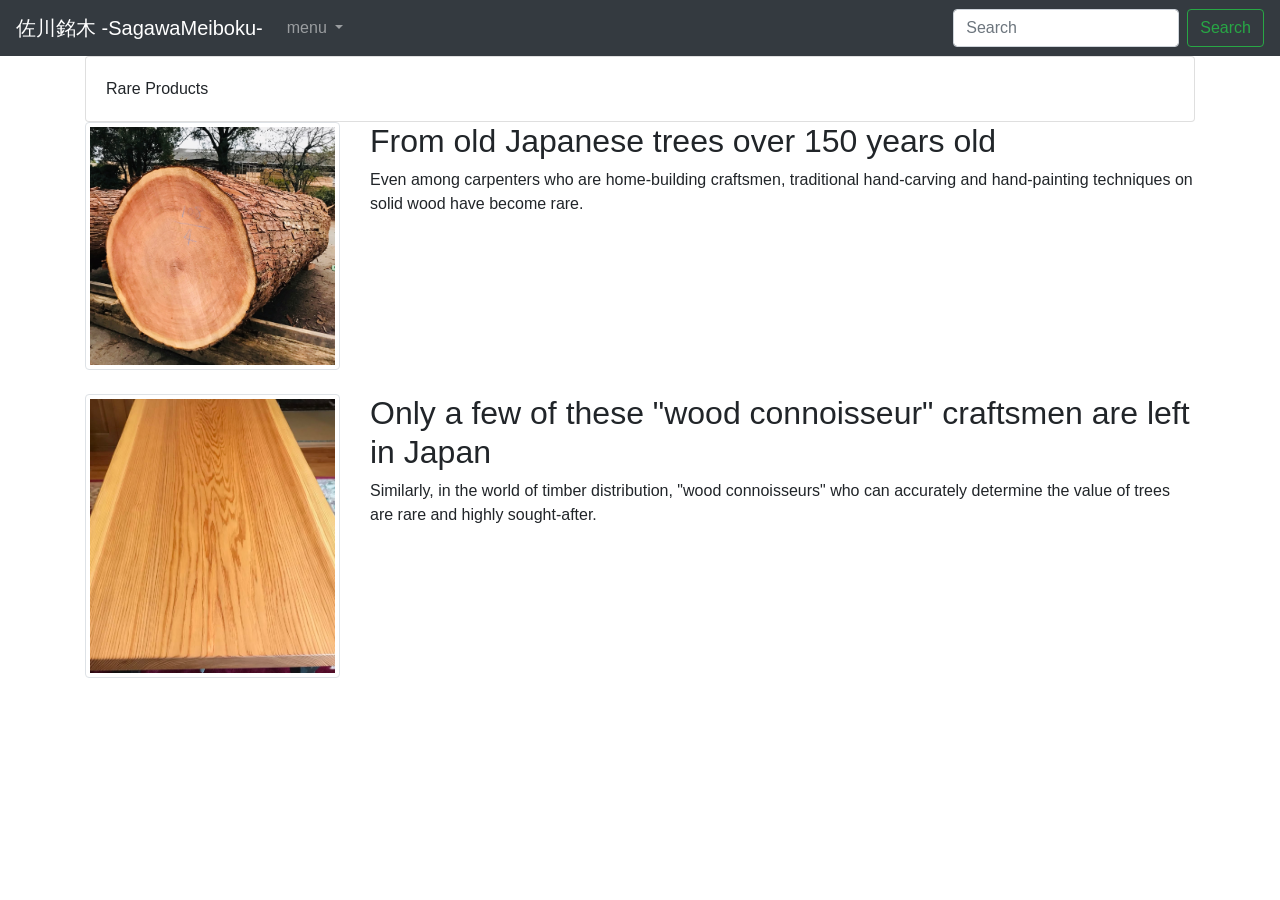
<file: index.html>
<!DOCTYPE html>
<html lang="jp">

<head>
  <meta charset="UTF-8">
  <meta name="viewport" content="width=device-width, initial-scale=1, shrink-to-fit=no">
  <title>SagawaMeiboku</title>

  <link
    rel="stylesheet"
    href="https://stackpath.bootstrapcdn.com/bootstrap/4.4.1/css/bootstrap.min.css"
    integrity="sha384-Vkoo8x4CGsO3+Hhxv8T/Q5PaXtkKtu6ug5TOeNV6gBiFeWPGFN9MuhOf23Q9Ifjh"
    crossorigin="anonymous"
  />
</head>
<body>
  <nav class="navbar navbar-expand-lg navbar-dark bg-dark">
    <a class="navbar-brand" href="#">佐川銘木 -SagawaMeiboku-</a>
    <button class="navbar-toggler" data-toggle="collapse" data-target="#navbarSupportedContent" aria-controls="navbarSupportedContent" aria-expanded="false" aria-label="Toggle navigation">
      <span class="navbar-toggler-icon"></span>
    </button>


    <div class="collapse navbar-collapse" id="navbarSupportedContent">
      <ul class="navbar-nav mr-auto">
        <li class="nav-item active">
        </li>

        <li class="nav-item dropdown">
          <a class="nav-link dropdown-toggle" href="#" id="navbarDropdown" role="button" data-toggle="dropdown" aria-haspopup="true" aria-expanded="false">
            menu
          </a>
          <div class="dropdown-menu" aria-labelledby="navbarDropdown">
            <a class="dropdown-item" href="main.html">about</a>
            <a class="dropdown-item" href="portfolio.html">online shop</a>
            <div class="dropdown-divider"></div>
            <a class="dropdown-item" href="contact.html">contact</a>
          </div>
        </li>

      </ul>
      <form class="form-inline my-2 my-lg-0">
        <input class="form-control mr-sm-2" type="search" placeholder="Search" aria-label="Search">
        <button class="btn btn-outline-success my-2 my-sm-0" type="submit">Search</button>
      </form>
    </div>
  </nav>

  <div class="container">
    <div class="row">
      <div class="col-lg-12">
        <div class="card">
          <div class="card-body">
            Rare Products
          </div>
        </div>
      </div>
    </div>

    <div class="row">
      <div class="col-lg-3">
        <img class="img img-thumbnail" src="Assets/IMG_8132.JPG">
      </div>
      <div class="col-lg-9">
        <h2>From old Japanese trees over 150 years old</h2>
        <p>Even among carpenters who are home-building craftsmen, traditional hand-carving and hand-painting techniques on solid wood have become rare.</p>
      </div>
    </div>

    <br>
    <div class="row">
      <div class="col-lg-3">
        <img class="img img-thumbnail" src="Assets/IMG_8135.JPG">
      </div>
      <div class="col-lg-9">
        <h2>Only a few of these "wood connoisseur" craftsmen are left in Japan</h2>
        <p>Similarly, in the world of timber distribution, "wood connoisseurs" who can accurately determine the value of trees are rare and highly sought-after.</p>
      </div>
    </div>
    
    <br>
  </div>

  <script
    src="https://code.jquery.com/jquery-3.4.1.slim.min.js"
    integrity="sha384-J6qa4849blE2+poT4WnyKhv5vZF5SrPo0iEjwBvKU7imGFAV0wwj1yYfoRSJoZ+n"
    crossorigin="anonymous"
  ></script>
  <script
    src="https://cdn.jsdelivr.net/npm/popper.js@1.16.0/dist/umd/popper.min.js"
    integrity="sha384-Q6E9RHvbIyZFJoft+2mJbHaEWldlvI9IOYy5n3zV9zzTtmI3UksdQRVvoxMfooAo"
    crossorigin="anonymous"
  ></script>
  <script
    src="https://stackpath.bootstrapcdn.com/bootstrap/4.4.1/js/bootstrap.min.js"
    integrity="sha384-wfSDF2E50Y2D1uUdj0O3uMBJnjuUD4Ih7YwaYd1iqfktj0Uod8GCExl3Og8ifwB6"
    crossorigin="anonymous"
  ></script>
</body>

</html>
</file>
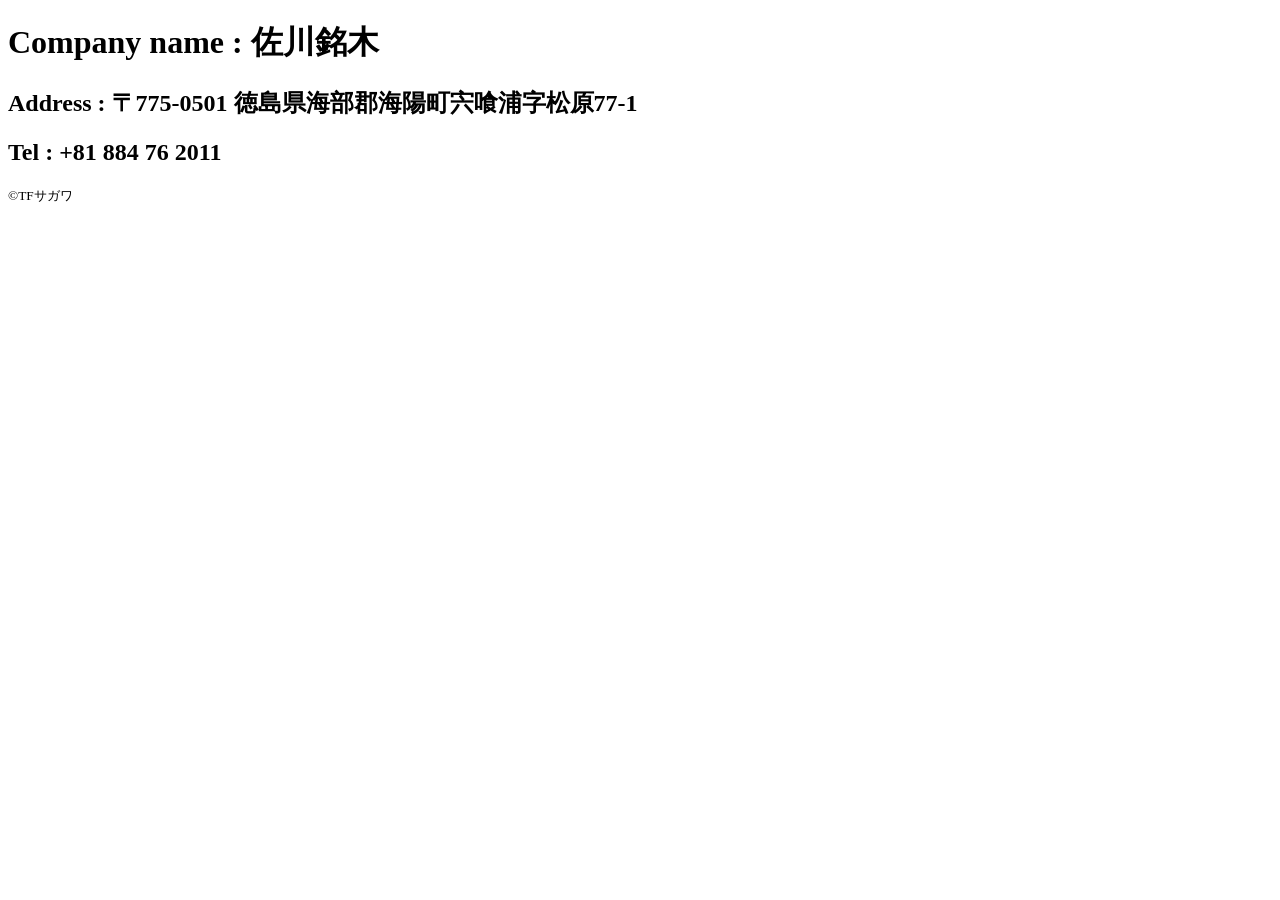
<file: contact.html>
<!DOCTYPE html>
<html lag="jp">
    <head>
        <meta charset="UTF-8">
        <title>ontact</title>
        <meta name="viewport" content="width=device-width">
        <link rel="stylesheet" href="style.css"
        integrity="sha384-Vkoo8x4CGsO3+Hhxv8T/Q5PaXtkKtu6ug5TOeNV6gBiFeWPGFN9MuhOf23Q9Ifjh"
        crossorigin="anonymous"/>

    </head>
    <body>
                <h1><strong>Company name :</strong>         佐川銘木</h1>
                <h2><strong>Address :</strong>              〒775-0501 徳島県海部郡海陽町宍喰浦字松原77-1</h2>
                <h2><strong>Tel :</strong>                  +81 884 76 2011 </h2>
                
        <footer>
            <small>
                ©️TFサガワ
            </small>
        </footer>
    </body>
</html>
</file>
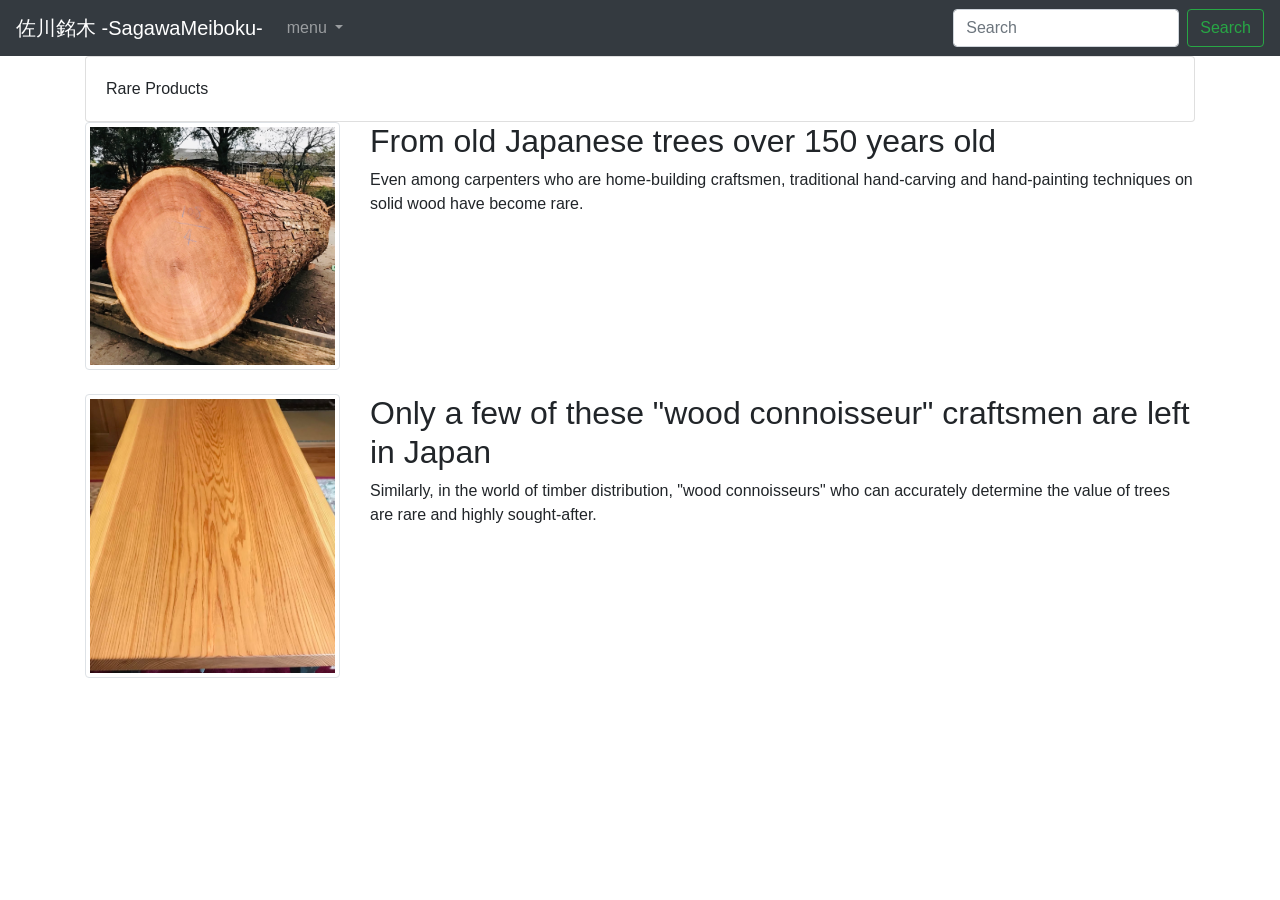
<file: homework.html>
<!DOCTYPE html>
<html lang="jp">

<head>
  <meta charset="UTF-8">
  <meta name="viewport" content="width=device-width, initial-scale=1, shrink-to-fit=no">
  <title>SagawaMeiboku</title>

  <link
    rel="stylesheet"
    href="https://stackpath.bootstrapcdn.com/bootstrap/4.4.1/css/bootstrap.min.css"
    integrity="sha384-Vkoo8x4CGsO3+Hhxv8T/Q5PaXtkKtu6ug5TOeNV6gBiFeWPGFN9MuhOf23Q9Ifjh"
    crossorigin="anonymous"
  />
</head>
<body>
  <nav class="navbar navbar-expand-lg navbar-dark bg-dark">
    <a class="navbar-brand" href="#">佐川銘木 -SagawaMeiboku-</a>
    <button class="navbar-toggler" data-toggle="collapse" data-target="#navbarSupportedContent" aria-controls="navbarSupportedContent" aria-expanded="false" aria-label="Toggle navigation">
      <span class="navbar-toggler-icon"></span>
    </button>


    <div class="collapse navbar-collapse" id="navbarSupportedContent">
      <ul class="navbar-nav mr-auto">
        <li class="nav-item active">
        </li>

        <li class="nav-item dropdown">
          <a class="nav-link dropdown-toggle" href="#" id="navbarDropdown" role="button" data-toggle="dropdown" aria-haspopup="true" aria-expanded="false">
            menu
          </a>
          <div class="dropdown-menu" aria-labelledby="navbarDropdown">
            <a class="dropdown-item" href="index.html">about</a>
            <a class="dropdown-item" href="portfolio.html">online shop</a>
            <div class="dropdown-divider"></div>
            <a class="dropdown-item" href="contact.html">contact</a>
          </div>
        </li>

      </ul>
      <form class="form-inline my-2 my-lg-0">
        <input class="form-control mr-sm-2" type="search" placeholder="Search" aria-label="Search">
        <button class="btn btn-outline-success my-2 my-sm-0" type="submit">Search</button>
      </form>
    </div>
  </nav>

  <div class="container">
    <div class="row">
      <div class="col-lg-12">
        <div class="card">
          <div class="card-body">
            Rare Products
          </div>
        </div>
      </div>
    </div>

    <div class="row">
      <div class="col-lg-3">
        <img class="img img-thumbnail" src="Assets/IMG_8132.JPG">
      </div>
      <div class="col-lg-9">
        <h2>From old Japanese trees over 150 years old</h2>
        <p>Even among carpenters who are home-building craftsmen, traditional hand-carving and hand-painting techniques on solid wood have become rare.</p>
      </div>
    </div>

    <br>
    <div class="row">
      <div class="col-lg-3">
        <img class="img img-thumbnail" src="Assets/IMG_8135.JPG">
      </div>
      <div class="col-lg-9">
        <h2>Only a few of these "wood connoisseur" craftsmen are left in Japan</h2>
        <p>Similarly, in the world of timber distribution, "wood connoisseurs" who can accurately determine the value of trees are rare and highly sought-after.</p>
      </div>
    </div>
    
    <br>
  </div>

  <script
    src="https://code.jquery.com/jquery-3.4.1.slim.min.js"
    integrity="sha384-J6qa4849blE2+poT4WnyKhv5vZF5SrPo0iEjwBvKU7imGFAV0wwj1yYfoRSJoZ+n"
    crossorigin="anonymous"
  ></script>
  <script
    src="https://cdn.jsdelivr.net/npm/popper.js@1.16.0/dist/umd/popper.min.js"
    integrity="sha384-Q6E9RHvbIyZFJoft+2mJbHaEWldlvI9IOYy5n3zV9zzTtmI3UksdQRVvoxMfooAo"
    crossorigin="anonymous"
  ></script>
  <script
    src="https://stackpath.bootstrapcdn.com/bootstrap/4.4.1/js/bootstrap.min.js"
    integrity="sha384-wfSDF2E50Y2D1uUdj0O3uMBJnjuUD4Ih7YwaYd1iqfktj0Uod8GCExl3Og8ifwB6"
    crossorigin="anonymous"
  ></script>
</body>

</html>
</file>
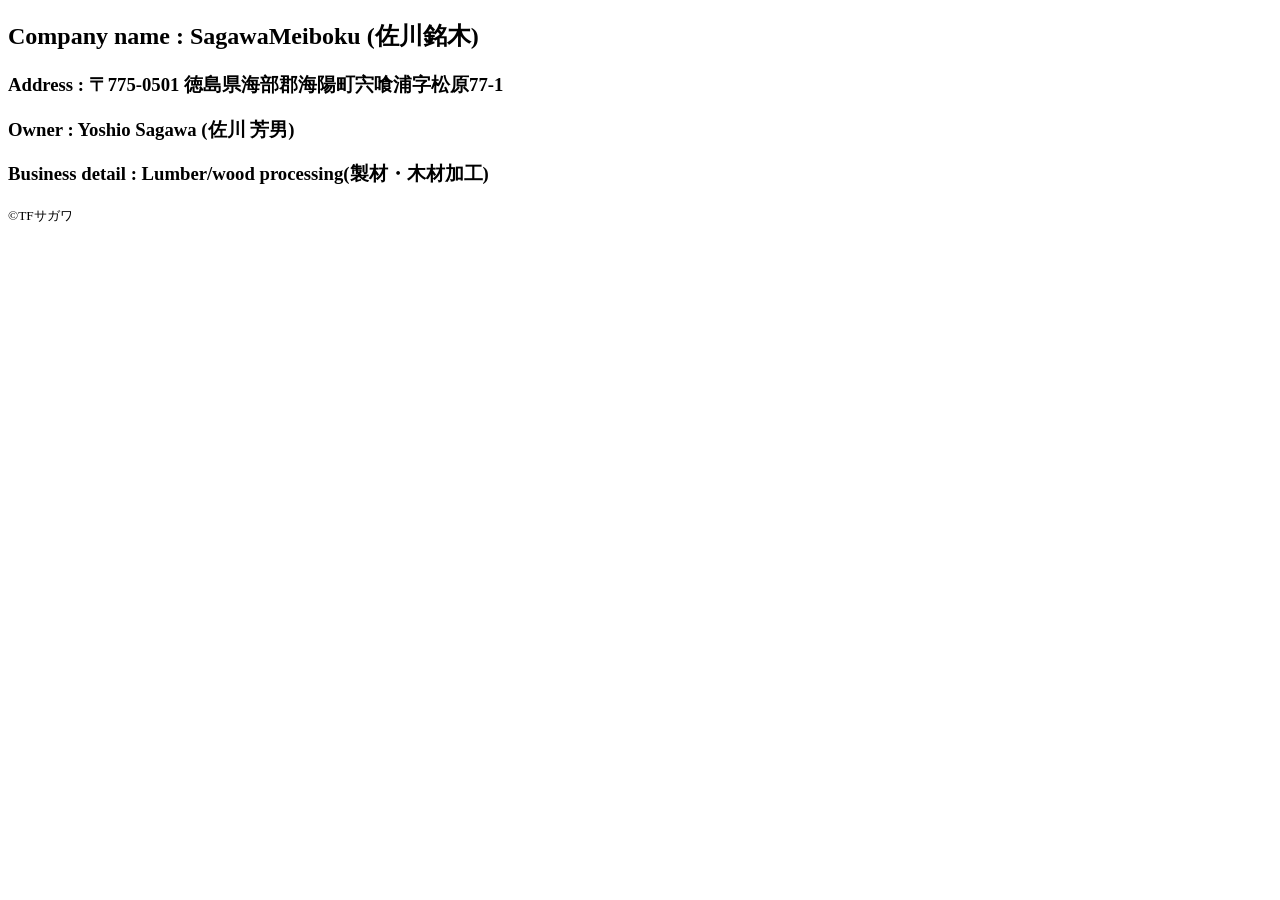
<file: main.html>
<!DOCTYPE html>
<html lag="jp">
    <head>
        <meta charset="UTF-8">
        <title>about</title>
        <meta name="viewport" content="width=device-width">
        <link rel="stylesheet" href="style.css"
        integrity="sha384-Vkoo8x4CGsO3+Hhxv8T/Q5PaXtkKtu6ug5TOeNV6gBiFeWPGFN9MuhOf23Q9Ifjh"
        crossorigin="anonymous"/>

    </head>
    <body>
                <h2><strong>Company name :</strong>    SagawaMeiboku (佐川銘木)</h2>
                <h3><strong>Address :</strong>         〒775-0501 徳島県海部郡海陽町宍喰浦字松原77-1</h3>
                <h3><strong>Owner :</strong>           Yoshio Sagawa (佐川 芳男)</h3>
                <h3><strong>Business detail :</strong> Lumber/wood processing(製材・木材加工)</h3>
        <footer>
            <small>
                ©️TFサガワ
            </small>
        </footer>
    </body>
</html>
</file>
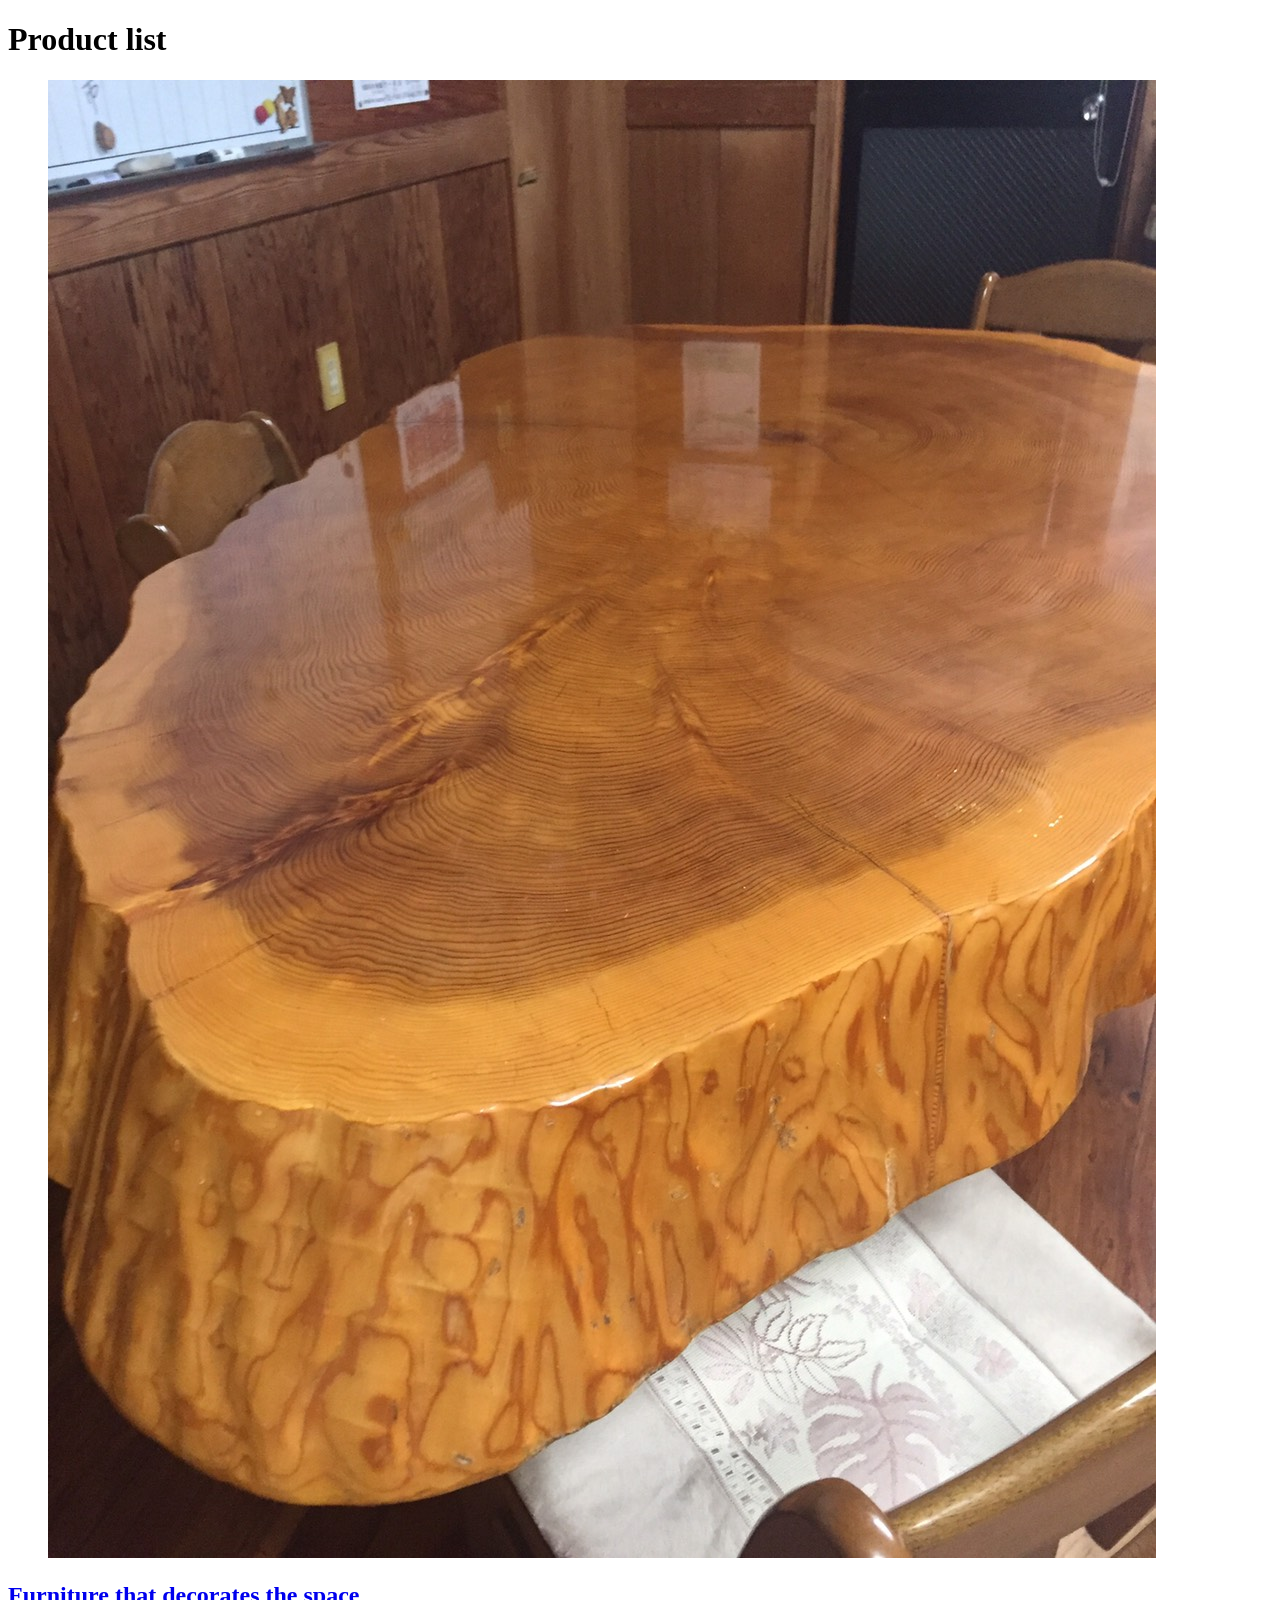
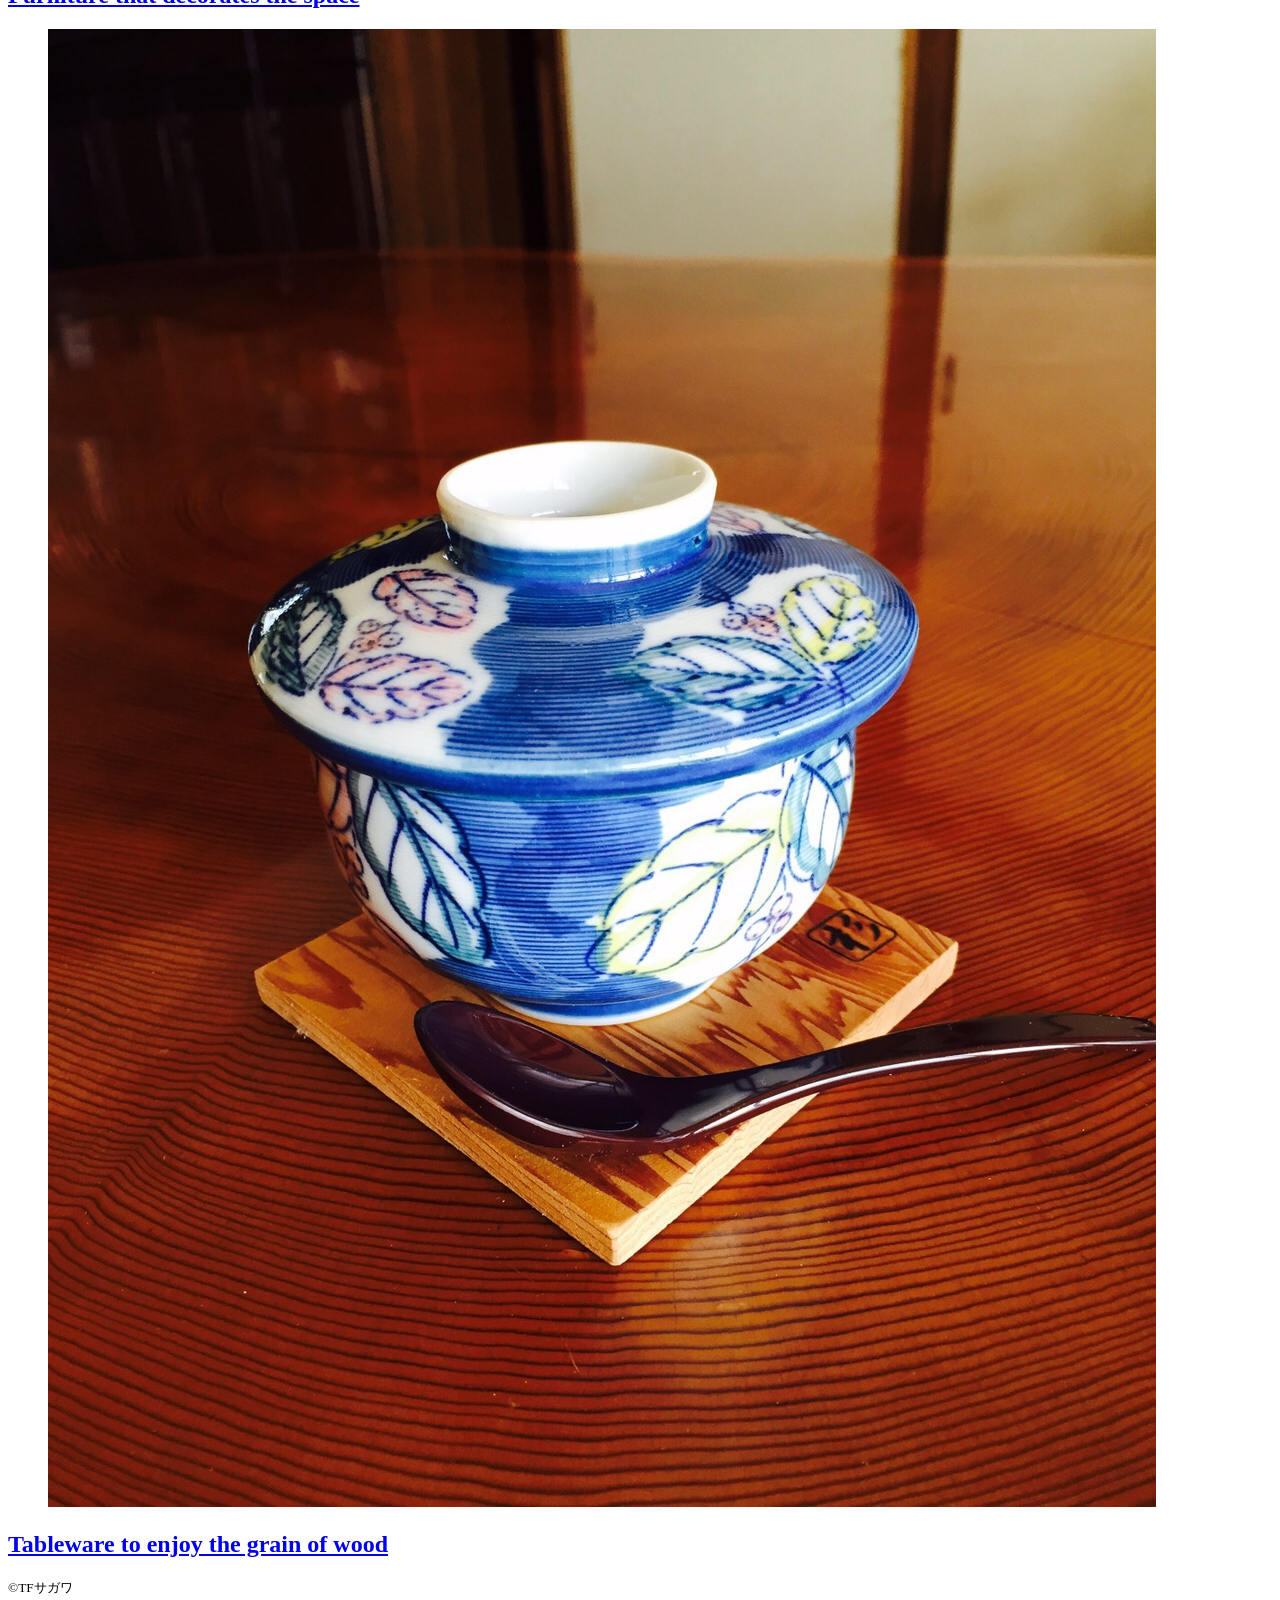
<file: portfolio.html>
<!DOCTYPE html>
<html lag="jp">
    <head>
        <meta charset="UTF-8">
        <title>Product list</title>
        <meta name="viewport" content="width=device-width">
        <link rel="stylesheet" href="style.css"
        integrity="sha384-Vkoo8x4CGsO3+Hhxv8T/Q5PaXtkKtu6ug5TOeNV6gBiFeWPGFN9MuhOf23Q9Ifjh"
        crossorigin="anonymous"/>

    </head>

    <body>
        <h1>Product list</h1>
        <section>
            <article>
                <a href="post01.html">
                    <figure><img src="Assets/IMG_8254.JPG" alt="家具"></figure>
                    <h2>Furniture that decorates the space</h2>
                </a>
            </article>
            <article>
                <a href="post02.html">
                    <figure><img src="Assets/IMG_8243.JPG" alt="食器"></figure>
                    <h2>Tableware to enjoy the grain of wood</h2>
                </a>
            </article>

        </section>
        <footer>
            <small>
                ©️TFサガワ
            </small>
        </footer>
    </body>



</html>
</file>
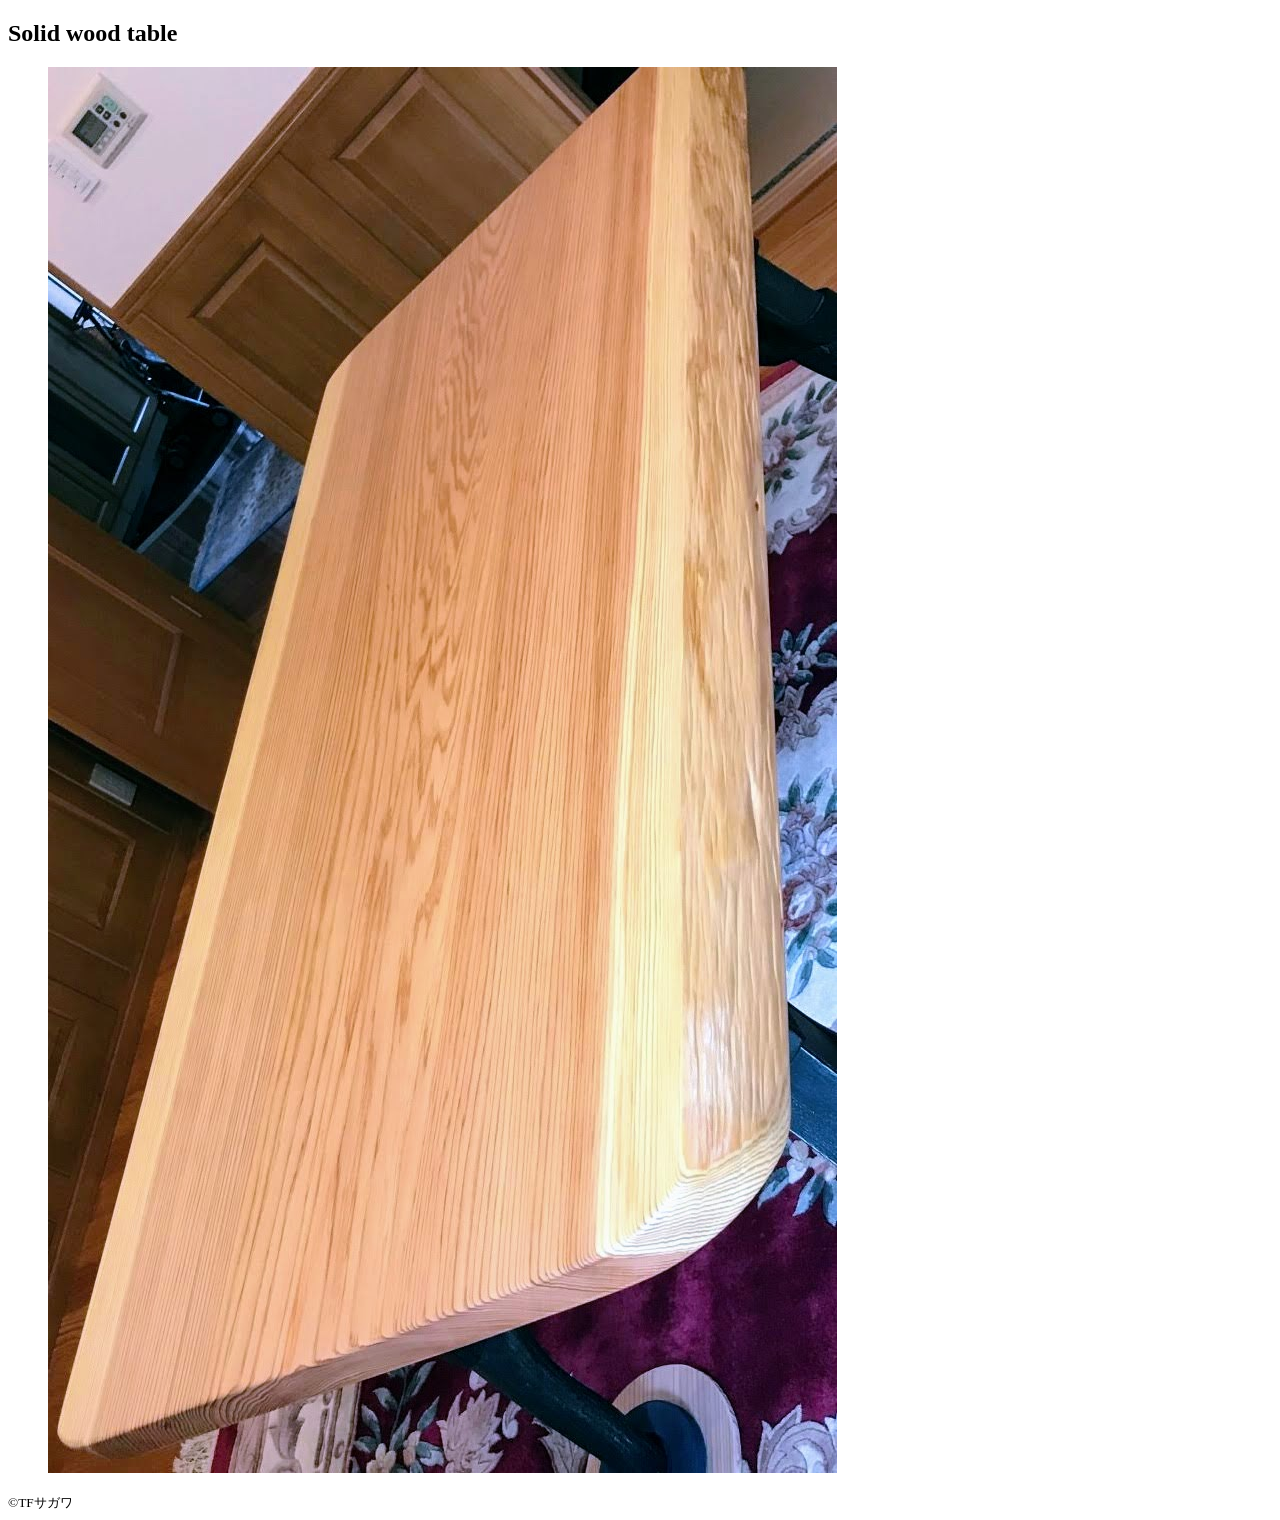
<file: post01.html>
<!DOCTYPE html>
<html lag="jp">
    <head>
        <meta charset="UTF-8">
        <title>銘木1-1</title>
        <meta name="viewport" content="width=device-width">
        <link rel="stylesheet" href="style.css"
        integrity="sha384-Vkoo8x4CGsO3+Hhxv8T/Q5PaXtkKtu6ug5TOeNV6gBiFeWPGFN9MuhOf23Q9Ifjh"
        crossorigin="anonymous"/>
    </head>

    <body>
        <section>
            <article>
                    <h2>Solid wood table</h2>
                    <figure><img src="Assets/IMG_8137.JPG" alt=""></figure>
            </article>
        </section>
        <footer>
            <small>
                ©️TFサガワ
            </small>
        </footer>
    </body>
</html>
</file>
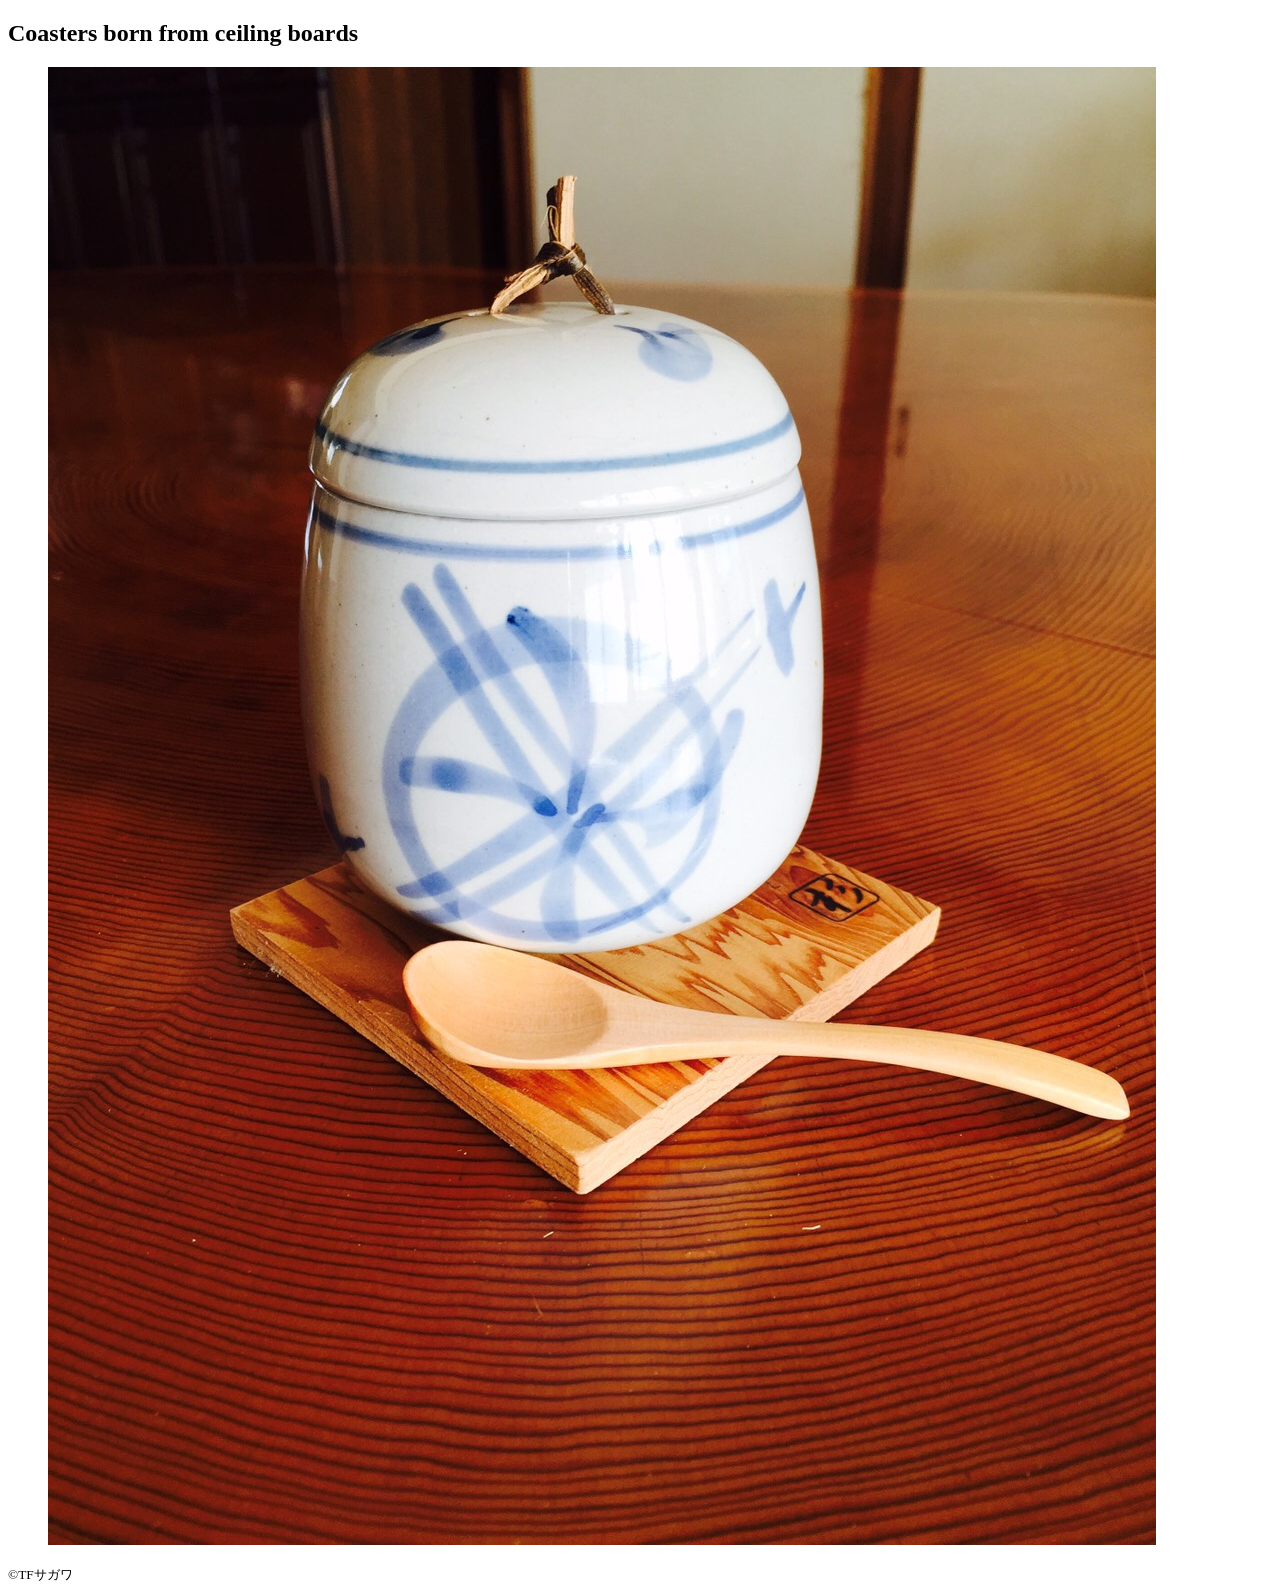
<file: post02.html>
<!DOCTYPE html>
<html lag="jp">
    <head>
        <meta charset="UTF-8">
        <title>銘木1-2</title>
        <meta name="viewport" content="width=device-width">
        <link rel="stylesheet" href="style.css"
        integrity="sha384-Vkoo8x4CGsO3+Hhxv8T/Q5PaXtkKtu6ug5TOeNV6gBiFeWPGFN9MuhOf23Q9Ifjh"
        crossorigin="anonymous"/>
    </head>

    <body>
        <section>
            <article>
                    <h2>Coasters born from ceiling boards</h2>
                    <figure><img src="Assets/IMG_8246.JPG" alt=""></figure>
            </article>
        </section>
        <footer>
            <small>
                ©️TFサガワ
            </small>
        </footer>
    </body>
</html>
</file>
<file: style.css>
/* ファイルのエンコードの種類を指定 */
@charset "UTF-8";

/* 基本設定 */
*{
    margin: 0;
}

/* セレクタ、プロパティ、値 */
img{
    width: 20%;
    height: 20%;
    /* color: red;
    font-size: 0.8em;
    background-color: rgba(255, 0, 140, 0.842); */
}

article img{
    width: 20%;
    height: 20%;
    /* color: red;
    font-size: 0.8em;
    background-color: rgba(255, 0, 140, 0.842); */
}
</file>
